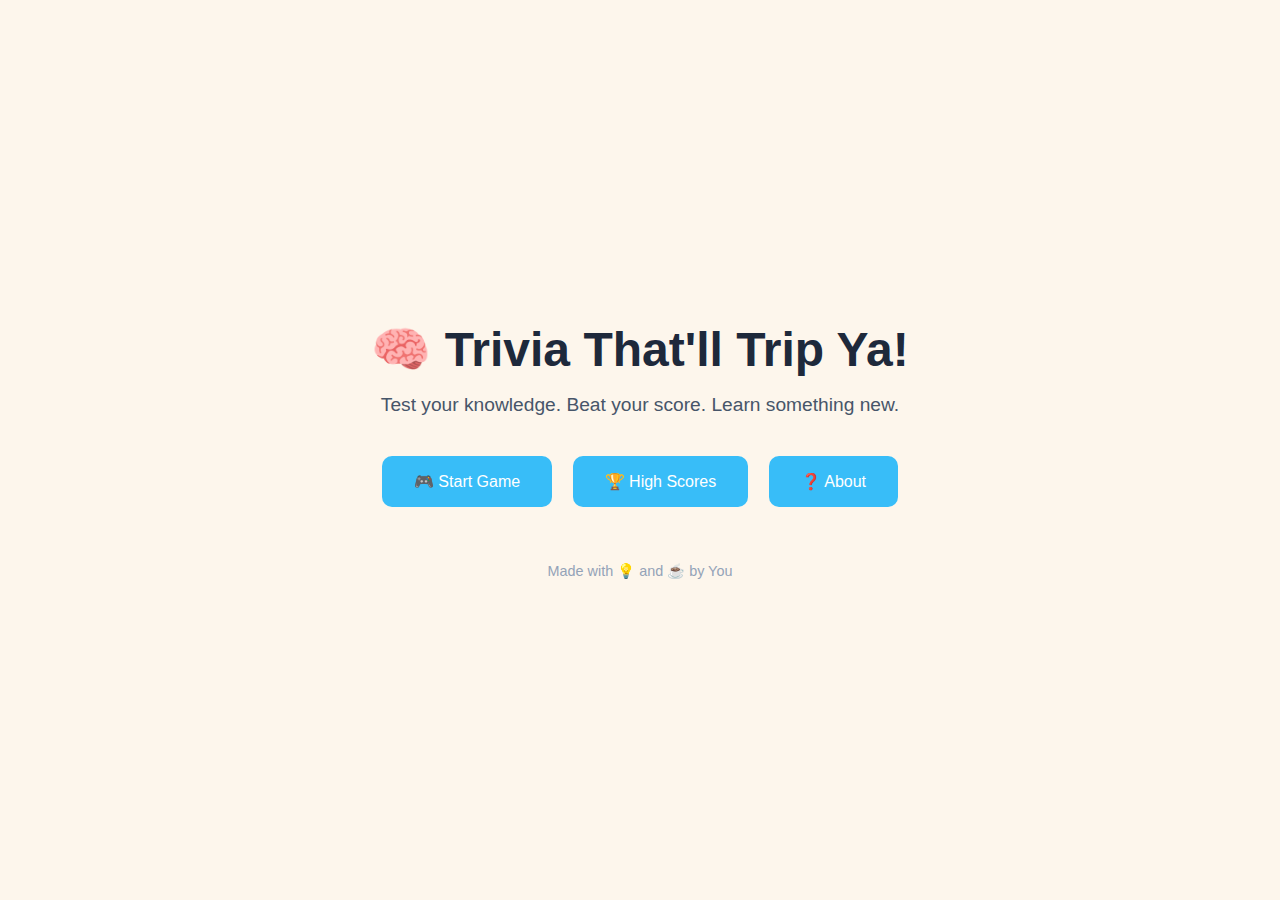
<file: index.html>
<!DOCTYPE html>
<html lang="en">
<head>
  <meta charset="UTF-8" />
  <meta name="viewport" content="width=device-width, initial-scale=1.0"/>
  <title>Trivia That'll Trip Ya</title>
  <link rel="stylesheet" href="styles.css" />
</head>
<body>
  <div class="container">
    <h1>🧠 Trivia That'll Trip Ya!</h1>
    <p class="tagline">Test your knowledge. Beat your score. Learn something new.</p>

    <div class="button-group">
      <button onclick="startGame()">🎮 Start Game</button>
      <button onclick="goToHighScores()">🏆 High Scores</button>
      <button onclick="showAbout()">❓ About</button>
    </div>

    <footer>
      <p>Made with 💡 and ☕ by You</p>
    </footer>
  </div>

  <script src="script.js"></script>
</body>
</html>
</file>
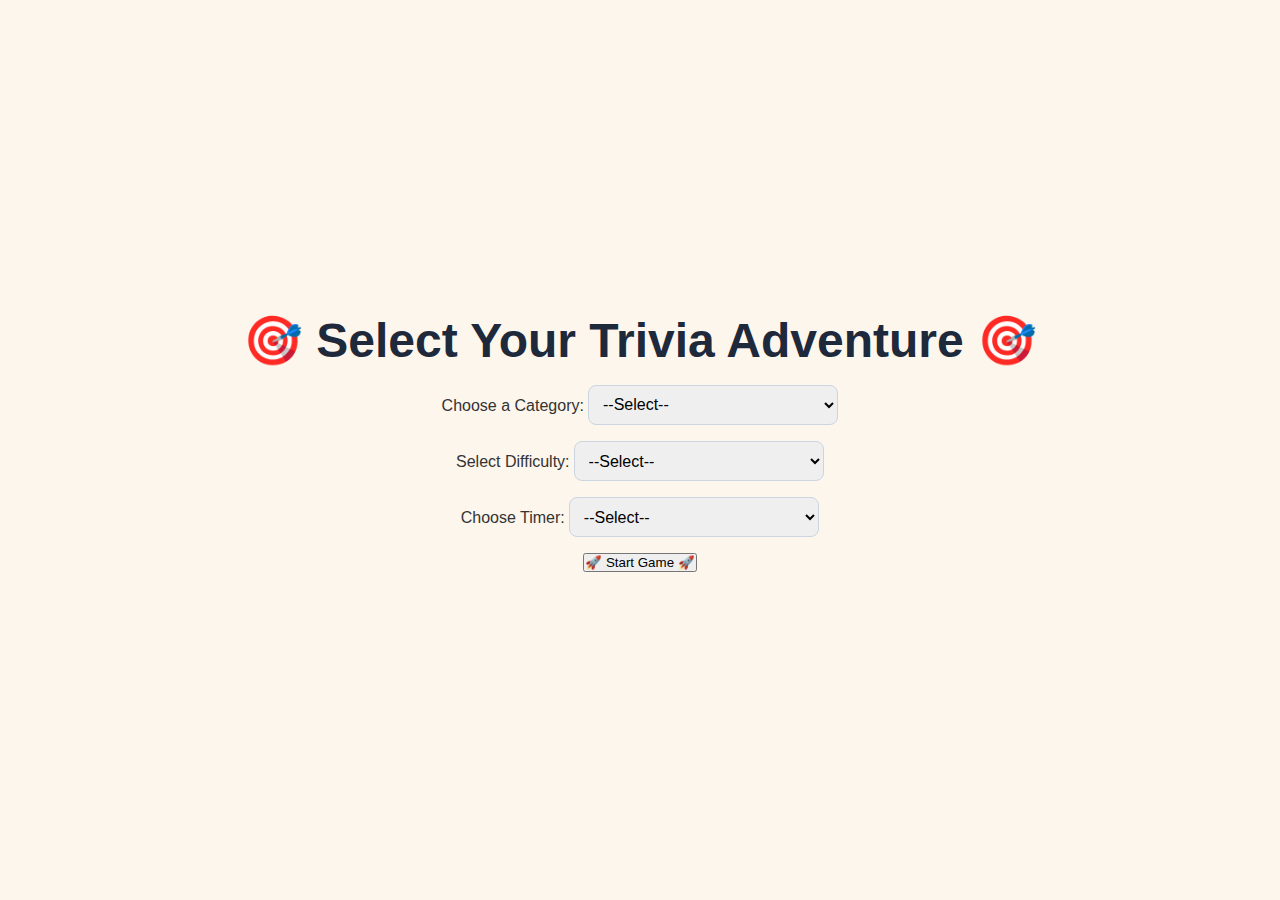
<file: category2.html>
<!DOCTYPE html>
<html lang="en">
<head>
  <meta charset="UTF-8" />
  <meta name="viewport" content="width=device-width, initial-scale=1.0"/>
  <title>Select Your Trivia Adventure</title>
  <link rel="stylesheet" href="styles.css" />
</head>
<body>
  <div class="container">
    <h1>🎯 Select Your Trivia Adventure 🎯</h1>

    <div class="form-group">
      <label for="category">Choose a Category:</label>
      <select id="category">
        <option value="">--Select--</option>
        <option value="science">Science & Technology</option>
        <option value="pop">Pop Culture</option>
        <option value="history">History & Geography</option>
        <option value="movies">Movies & Entertainment</option>
        <option value="records">Human Achievements</option>
        <option value="food">Food & Drinks</option>
      </select>
    </div>

    <div class="form-group">
      <label for="difficulty">Select Difficulty:</label>
      <select id="difficulty">
        <option value="">--Select--</option>
        <option value="easy">Easy</option>
        <option value="medium">Medium</option>
        <option value="hard">Hard</option>
      </select>
    </div>

    <div class="form-group">
      <label for="timer">Choose Timer:</label>
      <select id="timer">
        <option value="">--Select--</option>
        <option value="60">1 Minute</option>
        <option value="300">5 Minutes</option>
      </select>
    </div>

    <button onclick="startTrivia()">🚀 Start Game 🚀</button>
    <p id="error" class="error-msg"></p>
  </div>

  <script>
    function startTrivia() {
      const category = document.getElementById("category").value;
      const difficulty = document.getElementById("difficulty").value;
      const timer = document.getElementById("timer").value;
      const errorEl = document.getElementById("error");

      if (!category || !difficulty || !timer) {
        errorEl.textContent = "Please fill in all options before starting the game!";
        return;
      }

      // Pass user selections to game page via query parameters
      const gameURL = `game.html?category=${category}&difficulty=${difficulty}&timer=${timer}`;
      window.location.href = gameURL;
    }
  </script>
</body>
</html>
</file>
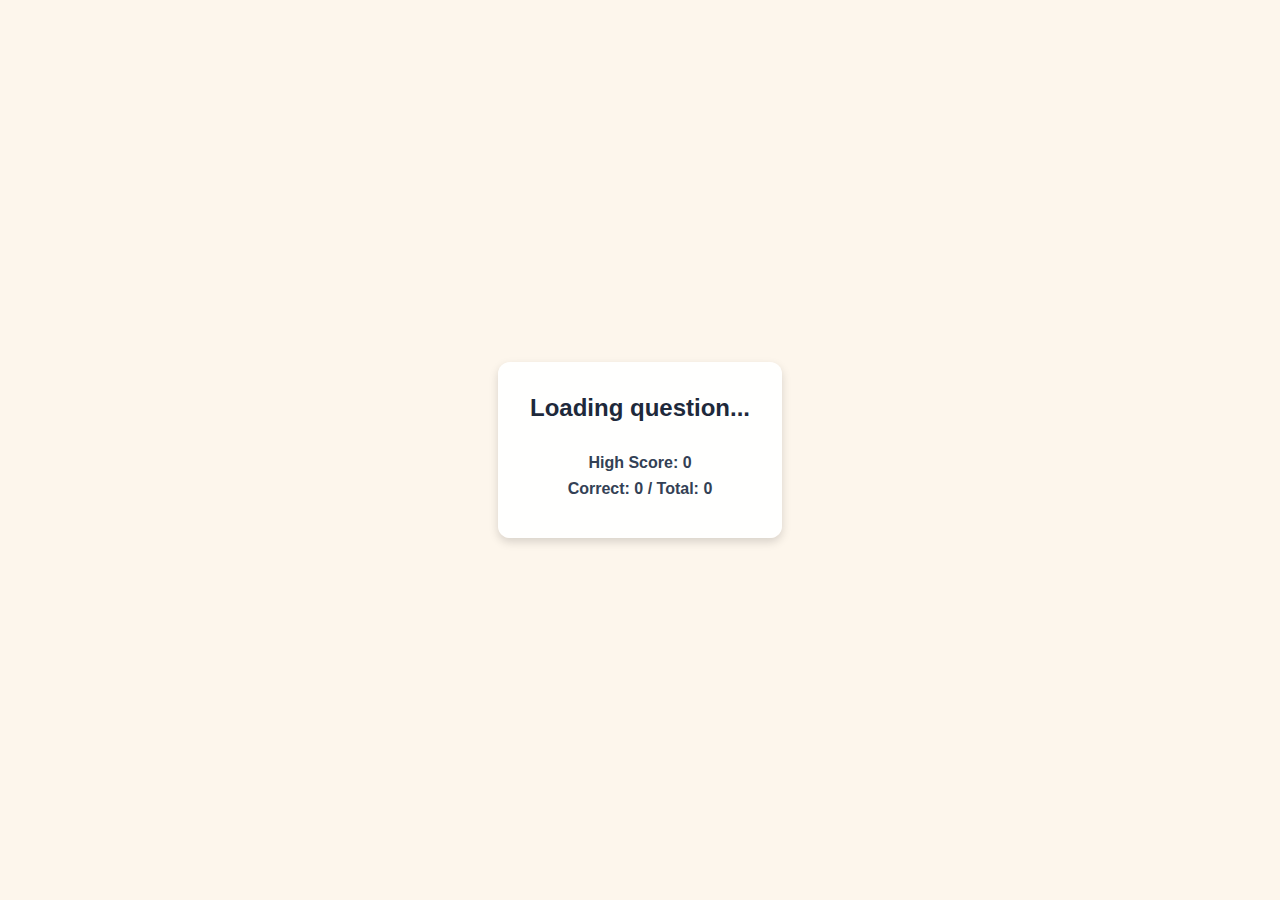
<file: game.html>
<!DOCTYPE html>
<html lang="en">
<head>
  <meta charset="UTF-8" />
  <meta name="viewport" content="width=device-width, initial-scale=1.0"/>
  <title>Trivia Game</title>
  <link rel="stylesheet" href="styles.css" />
  <style>
    .game-container {
      max-width: 700px;
      margin: 2rem auto;
      padding: 2rem;
      background-color: rgba(255, 255, 255, 0.95);
      border-radius: 12px;
      box-shadow: 0 4px 10px rgba(0, 0, 0, 0.15);
      text-align: center;
    }

    #question {
      font-size: 1.5rem;
      margin-bottom: 1rem;
      color: #1e293b;
    }

    #options {
      display: flex;
      flex-direction: column;
      gap: 0.75rem;
      margin: 1rem 0;
    }

    .option-btn {
      display: block;
      width: 100%;
      background-color: #2c96ee; 
      color: white;
      border: none;
      padding: 12px;
      margin: 10px 0;
      font-size: 1rem;
      border-radius: 8px;
      cursor: pointer;
      transition: background-color 0.3s, transform 0.1s;
    }

    .option-btn:hover:not(:disabled) {
      background-color: #2b73e6; 
      transform: scale(1.02);
    }

    .option-btn:disabled {
      cursor: not-allowed;
      opacity: 0.7;
    }

    #score-tally,
    #high-score-display,
    #timer {
      margin: 0.5rem 0;
      font-weight: bold;
      font-size: 1rem;
      color: #334155;
    }

    #result p {
      font-size: 1.25rem;
    }

    #back-to-home-btn {
      margin-top: 1rem;
      padding: 0.75rem 1.5rem;
      font-size: 1rem;
      background-color: #0ea5e9;
      color: white;
      border: none;
      border-radius: 8px;
      cursor: pointer;
      transition: background-color 0.2s;
    }

    #back-to-home-btn:hover {
      background-color: #0284c7;
    }
  </style>
</head>
<body>
  <div class="game-container" id="question-container">
    <h2 id="question">Loading question...</h2> <!-- question text -->
    <div id="options"></div> <!-- where all the answer buttons will go -->
    <div id="timer"></div> <!-- timer countdown -->
    <div id="high-score-display">High Score: 0</div> <!-- high score section -->
    <div id="score-tally">Correct: 0 / Total: 0</div> <!-- score section -->
  </div>

  <div class="game-container" id="result" style="display: none;">
    <h2>Game Over!</h2>
    <p>Your score: <span id="final-score"></span></p> <!-- final score display -->
    <button id="back-to-home-btn">Back to Home</button> <!-- button to restart game -->
  </div>

  <script type="module">
    import questionBank from './questions.js'; //grabbed the question bank

    const params = new URLSearchParams(window.location.search); 
    const category = params.get('category'); //getting the category
    const difficulty = params.get('difficulty'); //getting the difficulty
    const timerDuration = parseInt(params.get('timer')); //getting timer length

    const questionContainer = document.getElementById('question-container');
    const questionEl = document.getElementById('question');
    const optionsEl = document.getElementById('options');
    const timerEl = document.getElementById('timer');
    const resultEl = document.getElementById('result');
    const scoreTallyEl = document.getElementById('score-tally');
    const finalScoreEl = document.getElementById('final-score');
    const backToHomeBtn = document.getElementById('back-to-home-btn');
    const highScoreDisplay = document.getElementById('high-score-display');

    let currentQuestionIndex = 0; //index starts at 0
    let score = 0; //starting score is 0
    let totalAnswered = 0; //total answers = 0 for now
    let countdown; //timer countdown goes here
    let highScore = 0; //highscore starts at 0

    const questions = questionBank[category]?.[difficulty] || []; //didn't wanna get errors, so empty array fallback

    //get previous high score
    function getPreviousHighScore() {
      const highScores = JSON.parse(localStorage.getItem('highScores')) || []; // get stored highscores
      const filtered = highScores.filter(s => s.category === category && s.difficulty === difficulty); // filtering the right category and difficulty scores
      if (filtered.length > 0) {
        highScore = Math.max(...filtered.map(s => s.score)); //max score for that category/difficulty
      }
      highScoreDisplay.textContent = `High Score: ${highScore}`; //update high score display on screen with the value i retrieved
    }

    getPreviousHighScore(); //call it right away to show high score as soon as game starts

    if (questions.length === 0) { //checks if no questions available?!?
      questionEl.textContent = "No questions available for this combination."; // tell the user
    } else {
      startGame(); //start the game if questions are found
    }

    function startGame() {
      displayQuestion(); //display the first question
      startTimer(timerDuration); //start the timer
    }

    function displayQuestion() {
      if (currentQuestionIndex >= questions.length) { //if all questions done
        showResult(); //show result sccreen
        return;
      }

      const currentQ = questions[currentQuestionIndex]; //stores current question object
      questionEl.textContent = currentQ.question; //displays the question on tha screen
      optionsEl.innerHTML = ''; //clear out any old answe rbuttons

      currentQ.options.forEach(option => { //loop through the answer choices for current q
        const btn = document.createElement('button'); //creates a new button element for each answer option
        btn.className = 'option-btn'; //adds css clas to style tha button
        btn.textContent = option;
        btn.onclick = () => checkAnswer(option, currentQ.answer); //check answer when clicked
        optionsEl.appendChild(btn); //add the kid to his parent node (button to page)
      });
    }

    function checkAnswer(selected, correct) { //to check if an option is correct
      const optionButtons = document.querySelectorAll('.option-btn'); //get all options on tha scrren

      optionButtons.forEach(button => { //check if the answer is right by looping trhu all the buttons
        if (button.textContent === selected) { //if the user clicked the button...
          if (selected === correct) {
            button.style.backgroundColor = '#22c55e'; //right green
            score++; //increase score if right
          } else {
            button.style.backgroundColor = '#ef4444'; //wrong red boooooo
          }
        } else if (button.textContent === correct) {
          button.style.backgroundColor = '#22c55e'; //green if it's the correct option even if user chose wrong
        }
        button.disabled = true; //disable all buttons after answering
      });

      totalAnswered++; //update number of answered questions
      scoreTallyEl.textContent = `Correct: ${score} / Total: ${totalAnswered}`; //update score display

      //update high score live if surpassed
      if (score > highScore) {
        highScore = score;
        highScoreDisplay.textContent = `High Score: ${highScore}`; //show new high score if needed
      }

      setTimeout(() => { //wait 1 second before showing next question
        currentQuestionIndex++;
        displayQuestion();
      }, 1000); //in ms so this is one second!!
    }

    function startTimer(seconds) { //COUNTDOWN TIMER FUNCTION
      timerEl.textContent = `Time Left: ${seconds}s`; //show initial time left

      countdown = setInterval(() => {
        seconds--; //decrement time?? un increment time
        timerEl.textContent = `Time Left: ${seconds}s`; //update time display

        if (seconds <= 0) { // if time runs out
          clearInterval(countdown); // stop the countdown
          showResult(); // show the result screen
        }
      }, 1000);
    }

    function showResult() {
      clearInterval(countdown); //stop the timer
      questionContainer.style.display = 'none'; //hide questions
      resultEl.style.display = 'block'; //show result screen
      finalScoreEl.textContent = `${score} / ${questions.length}`; //final score display

      backToHomeBtn.onclick = () => {
        window.location.href = 'index.html'; //back to the home page
      };

      saveHighScore(); // save the high score once the game ends
    }

    function saveHighScore() {
      const highScores = JSON.parse(localStorage.getItem('highScores')) || []; //get all previous scores
      highScores.push({ score, category, difficulty }); //add current game score to list
      localStorage.setItem('highScores', JSON.stringify(highScores)); //save it
    }
  </script>
</body>
</html>
</file>
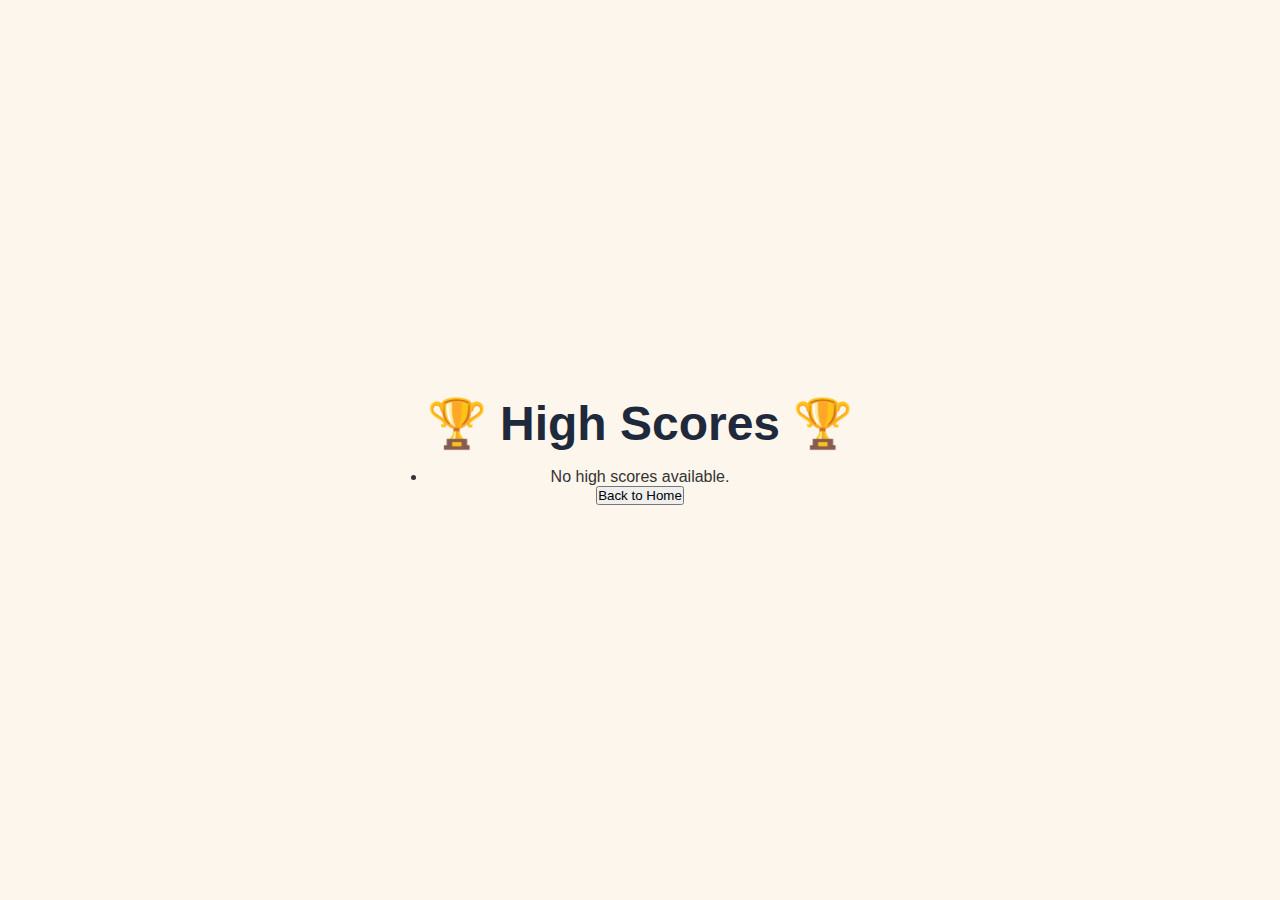
<file: highscores.html>
<!DOCTYPE html>
<html lang="en">
<head>
  <meta charset="UTF-8" />
  <meta name="viewport" content="width=device-width, initial-scale=1.0"/>
  <title>High Scores</title>
  <link rel="stylesheet" href="styles.css" />
</head>
<body>
  <div class="container">
    <h1>🏆 High Scores 🏆</h1>
    <ul id="highScoresList"></ul>
    <button onclick="goBack()">Back to Home</button>
  </div>

  <script>
    function goBack() {
      window.location.href = "index.html"; // Go back to the home page
    }

    function displayHighScores() {
      const highScores = JSON.parse(localStorage.getItem('highScores')) || [];
      const highScoresList = document.getElementById('highScoresList');

      if (highScores.length === 0) {
        highScoresList.innerHTML = "<li>No high scores available.</li>";
      } else {
        // Create an object to store the highest scores for each category/difficulty combination
        const highestScores = {};

        highScores.forEach(score => {
          const key = `${score.category}-${score.difficulty}`;

          // Only store the highest score for each category-difficulty combination
          if (!highestScores[key] || highestScores[key].score < score.score) {
            highestScores[key] = score;
          }
        });

        // Now display the highest scores
        for (let key in highestScores) {
          const score = highestScores[key];
          const li = document.createElement('li');
          li.textContent = `${score.category} - ${score.difficulty} : ${score.score} (Time: ${score.time})`;
          highScoresList.appendChild(li);
        }
      }
    }

    displayHighScores();
  </script>
</body>
</html>
</file>
<file: styles.css>
* {
  margin: 0;
  padding: 0;
  box-sizing: border-box;
  font-family: 'Segoe UI', sans-serif;
}

body {
  background: #fdf6ec;
  color: #333;
  display: flex;
  align-items: center;
  justify-content: center;
  min-height: 100vh;
}

.container {
  text-align: center;
  padding: 2rem;
}

h1 {
  font-size: 3rem;
  color: #1e293b;
  margin-bottom: 1rem;
}

.tagline {
  font-size: 1.2rem;
  color: #475569;
  margin-bottom: 2rem;
}

.button-group button {
  background-color: #38bdf8;
  color: white;
  border: none;
  padding: 1rem 2rem;
  margin: 0.5rem;
  font-size: 1rem;
  border-radius: 10px;
  cursor: pointer;
  transition: background-color 0.3s ease;
}

.button-group button:hover {
  background-color: #0ea5e9;
}

.form-group {
  margin: 1rem 0;
}

select {
  padding: 0.6rem;
  border-radius: 8px;
  border: 1px solid #cbd5e1;
  font-size: 1rem;
  width: 250px;
}

.error-msg {
  color: crimson;
  margin-top: 1rem;
}


footer {
  margin-top: 3rem;
  font-size: 0.9rem;
  color: #94a3b8;
}
</file>
